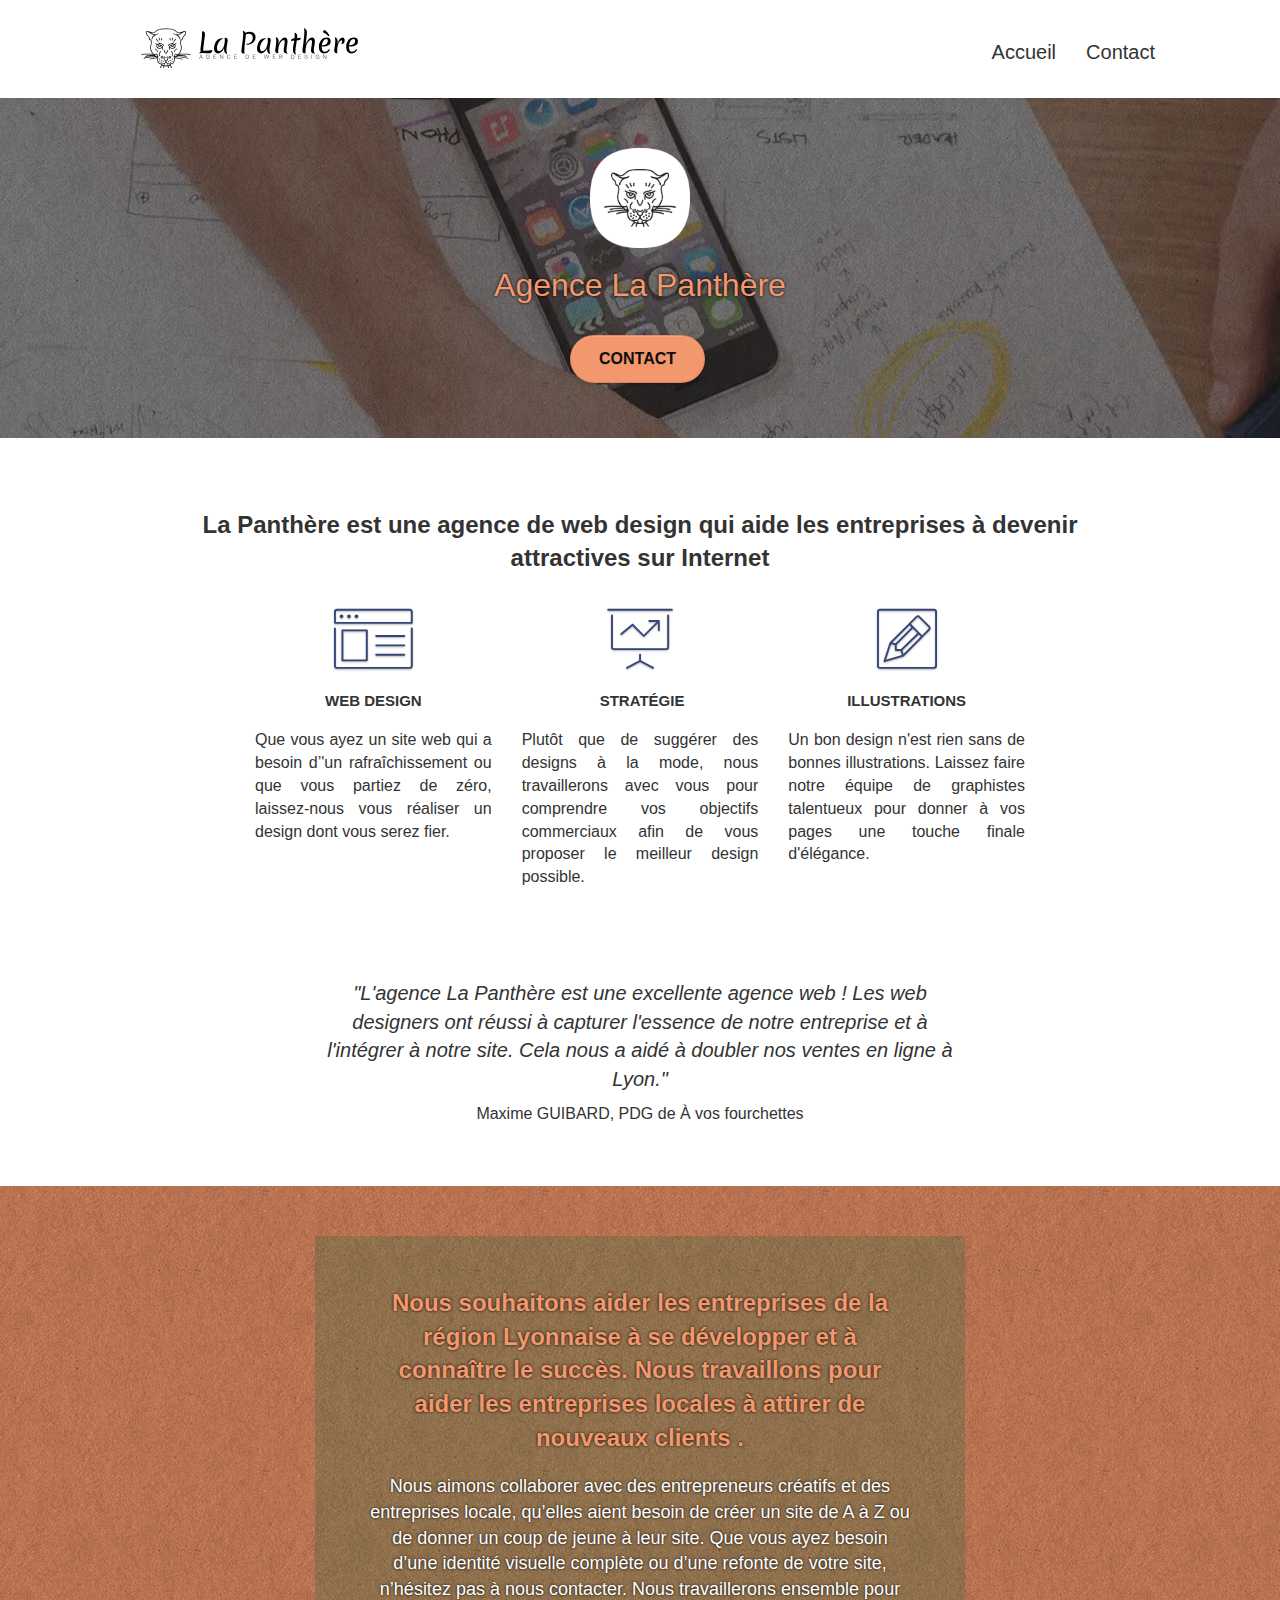
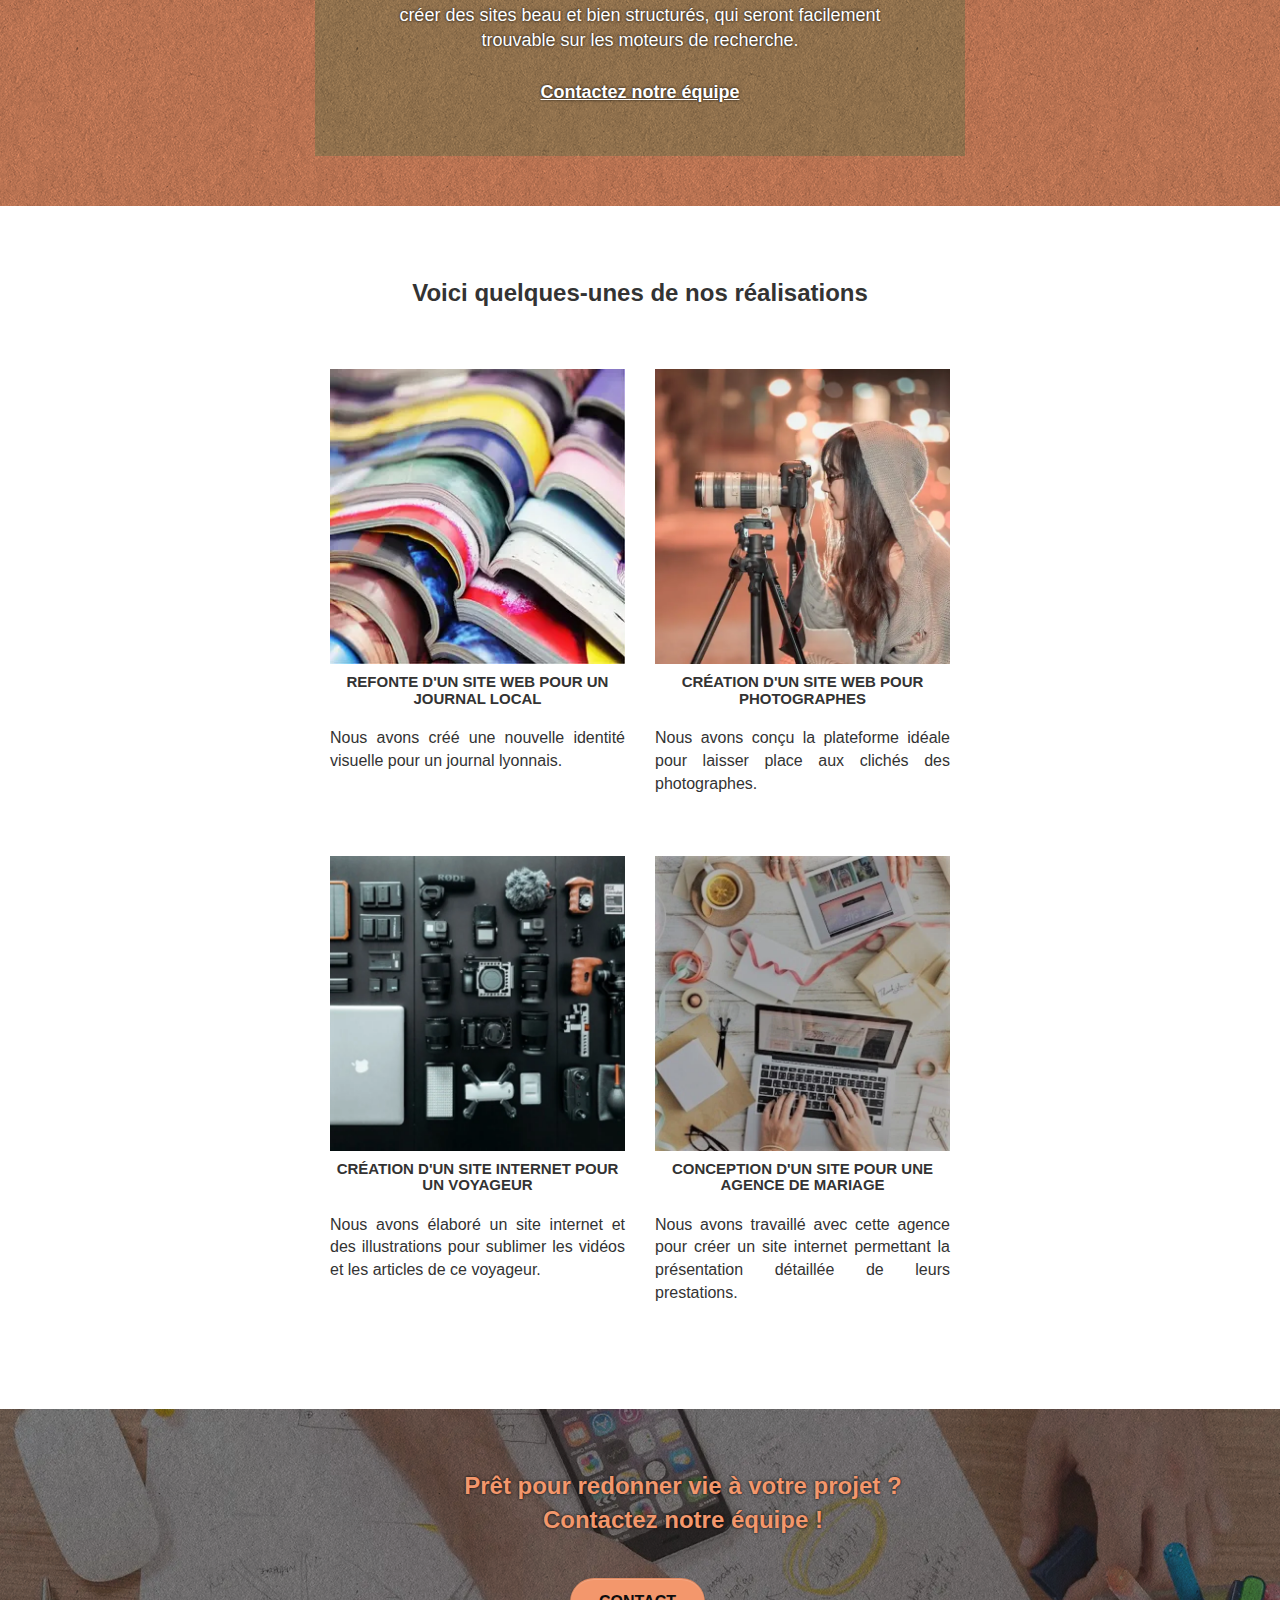
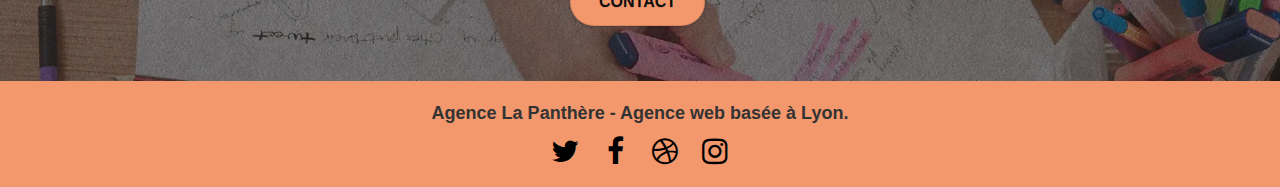
<file: index.html>
<!DOCTYPE html>
<html lang="fr">
<head>
    <meta charset="utf-8">
    <meta name="author" content="La Panthère - Agence web design">
    <meta name="description" content="L'agence de webdesign La Panthère basée à Lyon accompagne votre entreprise dans le développement d'une stratégie pour augmenter votre visibilité et votre attractivité sur Internet !">
    <meta name="viewport" content="width=device-width, initial-scale=1.0, viewport-fit=cover">
	<meta name="robots" content="index,follow">
	

    <title>Accueil | La Panthère, agence de webdesign à Lyon</title>

	<link rel="shortcut icon" type="image/png" href="favicon.jpg">
	
	<link rel="stylesheet" type="text/css" href="./css/bootstrap.min.css">
	<link rel="stylesheet" type="text/css" href="style.min.css">
	<link rel="stylesheet" type="text/css" href="./css/font-awesome.min.css">
	<link rel="stylesheet" type="text/css" href="./css/et-line.min.css">
	
	
	
    
</head>
<body>
<!-- Principal conteneur -->
<div class="page-container">
    
<!-- bloc-0 -->
<div class="bloc bgc-white l-bloc " id="bloc-0">
	<div class="container bloc-sm">

		<nav class="navbar row">
			<div class="navbar-header">	
				<a class="navbar-brand" href="index.html">
					<img src="img/agence-la-panthere-monochrome.svg" alt="agence la panthère"  /></a>
			</div>
			<div class="navbar-1">
				<ul class="site-navigation nav navbar-nav">
					<li>
						<a href="index.html">Accueil</a>
					</li>
					<li>
						<a href="contact.html">Contact</a>
					</li>
				</ul>
			</div>
		</nav>
	</div>
</div>
<!-- bloc-0 END -->

<!-- bloc-1-presentation -->
<div class="bloc bgc-dark-slate-blue bg-banniere d-bloc bg-t-edge bloc-bg-texture texture-paper b-parallax" id="bloc-1-hero">
	<div class="container bloc-lg">
		<div class="row tight-width-whitespace">
			<div class="col-sm-12">
				<img src="img/logo.png" class="center-block image-resize-mode"  alt="logo" />
				<h1 class="text-center hero-bloc-text tc-white ">
					Agence La Panthère
				</h1>
				<div class="text-center">
					<a href="contact.html" class="btn btn-lg btn-clean btn-rd cta-hero btn-atomic-tangerine" id="cta-hero">Contact</a>
				</div>
			</div>
		</div>
	</div>
</div>
<!-- bloc-1-presentation END -->

<!-- bloc-2-services -->
<div class="bloc bgc-white l-bloc" id="bloc-2-services">
	<div class="container bloc-md">
		<div class="row">
			<div class="col-sm-12 text-center">
				 <h2>La Panthère est une agence de web design qui aide les entreprises à devenir attractives sur
                Internet</h2>
			</div>
		</div>
		<div class="row voffset-lg med-width-whitespace">
			<div class="col-sm-4">
				<div class="text-center">
					<span class="et-icon-browser sm-shadow icon-dark-slate-blue icons icon-lg"></span>
				</div>
				<h3 class="mg-md text-center">
					Web design
				</h3>
				<p class="text-justify ">
					Que vous ayez un site web qui a besoin d&rsquo;'un rafraîchissement ou que vous partiez de zéro, laissez-nous vous réaliser un design dont vous serez fier.
				</p>
			</div>
			<div class="col-sm-4">
				<div class="text-center">
					<span class="et-icon-presentation sm-shadow icon-dark-slate-blue icons icon-lg"></span>
				</div>
				<h3 class="mg-md text-center">
					&nbsp;Stratégie
				</h3>
				<p class="text-justify  ">
					Plutôt que de suggérer des designs à la mode, nous travaillerons avec vous pour comprendre vos objectifs commerciaux afin de vous proposer le meilleur design possible.<br>
				</p>
			</div>
			<div class="col-sm-4">
				<div class="text-center">
					<span class="et-icon-edit sm-shadow icon-dark-slate-blue icons icon-lg"></span>
				</div>
				<h3 class="mg-md text-center">
					Illustrations
				</h3>
				<p class="text-justify  ">
					Un bon design n'est rien sans de bonnes illustrations. Laissez faire notre équipe de graphistes talentueux pour donner à vos pages une touche finale d'élégance.
				</p>
			</div>
		</div>
		<div class="row voffset-lg voffset">
			<div class="col-xs-12 col-md-8 col-md-offset-2 text-center">
				<p class="text-center-avis">"L'agence La Panthère est une excellente agence web ! Les web designers ont réussi à capturer l'essence de notre entreprise et à l'intégrer à notre site. Cela nous a aidé à doubler nos ventes en ligne à Lyon."</p>
				<p class="name">Maxime GUIBARD, PDG de À vos fourchettes</p>

			</div>
		</div>
	</div>
</div>
<!-- bloc-2-services END -->

<!-- bloc-3-what-i-do -->
<div class="bloc tc-white bgc-atomic-tangerine bg-presentation d-bloc bloc-bg-texture texture-paper b-parallax" id="bloc-3-what-i-do">
	<div class="container bloc-lg">
		<div class="row tight-width-whitespace black-background">
			<div class="col-sm-12">
				<h2 class="mg-md text-center tc-white">
					Nous souhaitons aider les entreprises de la région Lyonnaise à se développer et à connaître le succès. Nous travaillons pour aider les entreprises locales à attirer de nouveaux clients .<br>
				</h2>
				<p class="text-center white">
					Nous aimons collaborer avec des entrepreneurs créatifs et des entreprises locale, qu’elles aient besoin de créer un site de A à Z ou de donner un coup de jeune à leur site. Que vous ayez besoin d’une identité visuelle complète ou d’une refonte de votre site, n’hésitez pas à nous contacter. Nous travaillerons ensemble pour créer des sites beau et bien structurés, qui seront facilement trouvable sur les moteurs de recherche. <br><br><a class="ltc-white bold-link" href="contact.html">Contactez notre équipe</a><br>
				</p>
			</div>
		</div>
	</div>
</div>
<!-- bloc-3-what-i-do END -->

<!-- bloc-4-portfolio -->
<div class="bloc bgc-white bg-lines-h2-bg bg-repeat l-bloc" id="bloc-4-portfolio">
	<div class="container bloc-lg">
		<div class="row">
			<div class="col-sm-12 text-center">
				<h2>Voici quelques-unes de nos réalisations</h2>
			</div>
		</div>
		<div class="row tight-width-whitespace portfolio-row">
			<div class="col-sm-6">
				<img src="img/1.webp" alt="Création d'un site web du journal" class="img-responsive portfolio-thumb" />
				<h3 class="mg-md text-center">
					Refonte d'un site web pour un journal local
				</h3>
				<p class="text-justify ">
					Nous avons créé une nouvelle identité visuelle pour un journal lyonnais.
				</p>
			</div>
			<div class="col-sm-6">
				<img src="img/2.webp" class="img-responsive portfolio-thumb" alt="Création d'un site web pour photographes" />
				<h3 class="mg-md text-center">
					Création d'un site web pour photographes
				</h3>
				<p class="text-justify ">
					Nous avons conçu la plateforme idéale pour laisser place aux clichés des photographes.
				</p>
			</div>
		</div>
		<div class="row tight-width-whitespace portfolio-row">
			<div class="col-sm-6">
				<img src="img/3.webp" class="img-responsive portfolio-thumb" alt="Création d'un site web pour voyageur"/>
				<h3 class="mg-md text-center">
					Création d'un site internet pour un voyageur
				</h3>
				<p class="text-justify ">
					Nous avons élaboré un site internet et des illustrations pour sublimer les vidéos et les articles de ce voyageur.
				</p>
			</div>
			<div class="col-sm-6">
				<img src="img/4.webp" class="img-responsive portfolio-thumb" alt="Création d'un site web pour agence de mariage" />
				<h3 class="mg-md text-center">
					Conception d'un site pour une agence de mariage
				</h3>
				<p class="text-justify ">
					Nous avons travaillé avec cette agence pour créer un site internet permettant la présentation détaillée de leurs prestations.
				</p>
			</div>
		</div>
	</div>
</div>
<!-- bloc-4-portfolio END -->

<!-- bloc-5-cta -->
<div class="bloc  bg-banniere d-bloc bgc-dark-slate-blue bloc-bg-texture texture-paper" id="bloc-5-cta">
	<div class="container bloc-lg">
		<div class="row">
			<h2 class="mg-md col-xs-offset-1 text-center tc-white">
				Prêt pour redonner vie à votre projet ?<br>Contactez notre équipe !
			</h2>
			<div class="col-sm-12 text-center">
				<a href="contact.html" class="btn btn-atomic-tangerine btn-clean btn-rd btn-lg cta-hero">Contact</a>
			</div>
		</div>
	</div>
</div>
<!-- bloc-5-cta END -->

<!-- Footer - bloc-8 -->
<div class="bloc bgc-atomic-tangerine d-bloc" id="bloc-8">
	<div class="container bloc-sm">
		<div class="row">
			<div class="col-sm-12">
				<p class="text-center footer-white">
					Agence La Panthère - Agence web basée à Lyon.<br>
				</p>
				<div class="row row-no-gutters social">
					<div class="col-sm-3">
						<div class="text-center">
							<a class="social" title="Lien vers notre compte Twitter" aria-label="notre compte Twitter" href="#">
								<span class="fa fa-twitter footer-icon-md"></span>
								
							</a>
						</div>
					</div>
					<div class="col-sm-3">
						<div class="text-center">
							<a class="social" title="Lien vers nnotre compte Facebook" aria-label="notre compte Facebook" href="#">
								<span class="fa fa-facebook footer-icon-md"></span>
						
							</a>
						</div>
					</div>
					<div class="col-sm-3">
						<div class="text-center">
							<a class="social" title="Lien vers nnotre compte Dribbble" aria-label="notre compte Dribbble" href="#">
								<span class="fa fa-dribbble footer-icon-md"></span>
								
							</a>
						</div>
					</div>
					<div class="col-sm-3">
						<div class="text-center">
							<a class="social" title="Lien vers notre compte Instagram" aria-label="notre compte Instagram" href="#">
								<span class="fa fa-instagram footer-icon-md"></span>
								
							</a>
						</div>
					</div>
					
				</div>
			</div>
		</div>
	</div>
</div>
<!-- Footer - bloc-8 END -->

</div>
<!-- Principal conteneur END -->
    

</body>
</html>
</file>
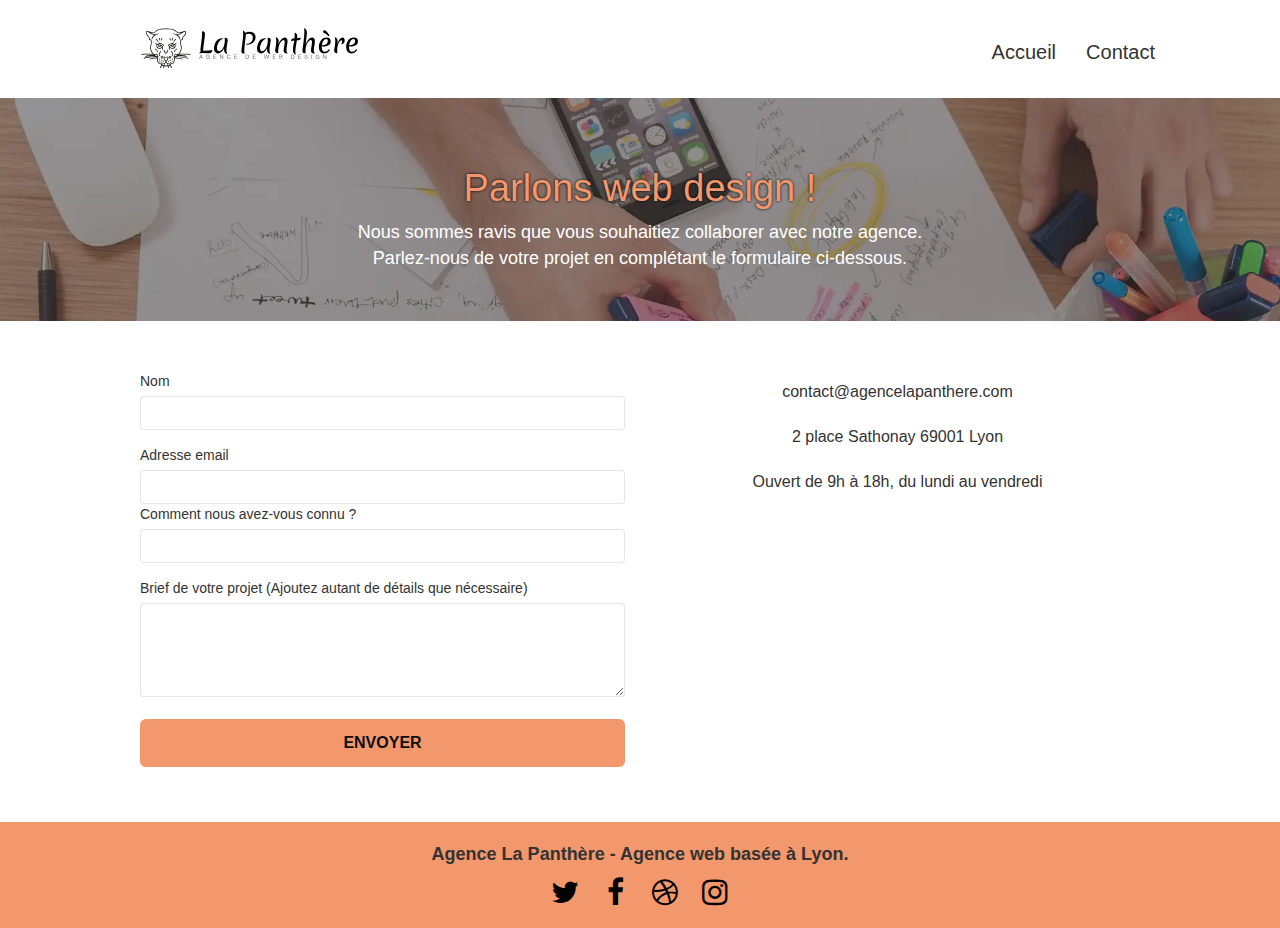
<file: contact.html>
<!DOCTYPE html>
<html lang="fr">
<head>
    <meta charset="utf-8">
    <meta name="author" content="La Panthère - Agence web design">
    <meta name="description" content="Prenez contact avec l'agence de webdesign La Panthère basée à Lyon. Nous accompagnons votre entreprise dans le développement d'une stratégie pour augmenter votre visibilité et votre attractivité sur Internet !">
    <meta name="viewport" content="width=device-width, initial-scale=1.0, viewport-fit=cover">
    <meta name="robots" content="index,follow">
	
	<title>Contact | La Panthère, agence de webdesign à Lyon</title>
	<link rel="shortcut icon" type="image/png" href="favicon.jpg">
	
	<link rel="stylesheet" type="text/css" href="./css/bootstrap.min.css">
	<link rel="stylesheet" type="text/css" href="style.min.css">
	<link rel="stylesheet" type="text/css" href="./css/font-awesome.min.css">
</head>

<body>
<!-- Principal conteneur -->
<div class="page-container">
    
	<!-- bloc-0 -->
	<div class="bloc bgc-white l-bloc " id="bloc-0">
		<div class="container bloc-sm">
			<nav class="navbar row">
				<div class="navbar-header">
					<a class="navbar-brand" href="index.html"><img src="img/agence-la-panthere-monochrome.svg" alt="atlanta web design logo"  /></a>
					<button id="nav-toggle" type="button" class="ui-navbar-toggle navbar-toggle" data-toggle="collapse" data-target=".navbar-1">
						<span class="sr-only">Toggle navigation</span><span class="icon-bar"></span><span class="icon-bar"></span><span class="icon-bar"></span>
					</button>
				</div>
				<div class="navbar-1">
					<ul class="site-navigation nav navbar-nav">
						<li>
							<a href="index.html">Accueil</a>
						</li>
						<li>
							<a href="contact.html">Contact</a>
						</li>
					</ul>
				</div>
			</nav>
		</div>
	</div>
	<!-- bloc-0 END -->

	<!-- bloc-6 -->
	<div class="bloc bg-banniere" id="bloc-6">
		<div class="container bloc-lg">
			<div class="row">
				<div class="col-sm-12">
					<h1 class="text-center hero-bloc-text tc-white">
						Parlons web design !
					</h1>
					<p class="text-center mg-lg white tight-width-whitespace">
						Nous sommes ravis que vous souhaitiez collaborer avec notre agence.<br>
						Parlez-nous de votre projet en complétant le formulaire ci-dessous.
					</p>
				</div>
			</div>
		</div>
	</div>
	<!-- bloc-6 END -->

	<!-- bloc-7 -->
	<div class="bloc bgc-white l-bloc" id="bloc-7">
		<div class="container bloc-lg">
			<div class="row">
				<div class="col-sm-6">
					<form id="form_1">
						<div class="form-group">
							<label for="name">
								Nom
							</label>
							<input id = "name" type="text" class="form-control" required />
						</div>
						<div class="email">
							<label for="name">
								Adresse email
							</label>
							<input id="email" class="form-control" type="email" required />
						</div>
						<div class="form-group">
							<label for="input_504">
								Comment nous avez-vous connu ?
							</label>
							<input id="input_504" class="form-control" type="text" required />
						</div>
						<div class="form-group">
							<label for="message">
								Brief de votre projet (Ajoutez autant de détails que nécessaire)<br>
							</label>
							<textarea id='message' class="form-control" rows="4" cols="50" required></textarea>
						</div> 
						<button class="bloc-button btn btn-lg btn-block cta-hero btn-atomic-tangerine" type="submit">
							Envoyer
						</button>
					</form>
				</div>
				<div class="col-sm-6 contact-info">
					<p>contact@agencelapanthere.com</p>
					<p>2 place Sathonay 69001 Lyon</p>
					<p>Ouvert de 9h à 18h, du lundi au vendredi</p>
				</div>
			</div>
		</div>
	</div>

	<!-- Footer - bloc-8 -->
	<div class="bloc bgc-atomic-tangerine d-bloc" id="bloc-8">
		<div class="container bloc-sm">
			<div class="row">
				<div class="col-sm-12">
					<p class="text-center footer-white">
						Agence La Panthère - Agence web basée à Lyon.<br>
					</p>
					<div class="row row-no-gutters social">
						<div class="col-sm-3">
							<div class="text-center">
								<a class="social" title="Lien vers notre compte Twitter" aria-label="notre compte Twitter" href="#">
									<span class="fa fa-twitter footer-icon-md"></span>
									
								</a>
							</div>
						</div>
						<div class="col-sm-3">
							<div class="text-center">
								<a class="social" title="Lien vers notre compte Facebook" aria-label="notre compte Facebook" href="#">
									<span class="fa fa-facebook footer-icon-md"></span>
									
								</a>
							</div>
						</div>
						<div class="col-sm-3">
							<div class="text-center">
								<a class="social" title="Lien vers nnotre compte Dribbble" aria-label="notre compte Dribbble" href="#">
									<span class="fa fa-dribbble footer-icon-md"></span>
									
								</a>
							</div>
						</div>
						<div class="col-sm-3">
							<div class="text-center">
								<a class="social" title="Lien vers notre compte Instagram" aria-label="notre compte Instagram" href="#">
									<span class="fa fa-instagram footer-icon-md"></span>
									
								</a>
							</div>
						</div>
						
					</div>
				</div>
			</div>
		</div>
	</div>
	<!-- Footer - bloc-8 END -->

</div>
<!-- Principal conteneur END -->
    

</body>
</html>
</file>
<file: style.min.css>
body{margin:0;padding:0;background:#FFF;overflow-x:hidden;-webkit-font-smoothing:antialiased;-moz-osx-font-smoothing:grayscale}a,button{transition:all .3s ease-in-out;outline:none!important}a:hover{text-decoration:none;cursor:pointer}#page-loading-blocs-notifaction{position:fixed;top:0;bottom:0;width:100%;z-index:100000;background:#FFF url(img/pageload-spinner.gif) no-repeat center center}.bloc{width:100%;clear:both;background:50% 50% no-repeat;padding:0 50px;-webkit-background-size:cover;-moz-background-size:cover;-o-background-size:cover;background-size:cover;position:relative}.bloc .container{padding-left:0;padding-right:0}.bloc-lg{padding:50px 50px}.bloc-md{padding:50px}.bloc-sm{padding:20px 50px}.bg-center,.bg-l-edge,.bg-r-edge,.bg-t-edge,.bg-b-edge,.bg-tl-edge,.bg-bl-edge,.bg-tr-edge,.bg-br-edge,.bg-repeat{-webkit-background-size:auto!important;-moz-background-size:auto!important;-o-background-size:auto!important;background-size:auto!important}.bg-repeat{background:repeat}.bg-t-edge{background:top no-repeat}.bloc-bg-texture::before{content:"";background-size:2px 2px;position:absolute;top:0;bottom:0;left:0;right:0}.texture-paper::before{background:url(img/texture-paper.webp);background-size:280px 280px}.b-parallax{background-attachment:fixed}.d-bloc{color:rgba(255,255,255,.7)}.d-bloc button:hover{color:rgba(255,255,255,.9)}.d-bloc .icon-round,.d-bloc .icon-square,.d-bloc .icon-rounded,.d-bloc .icon-semi-rounded-a,.d-bloc .icon-semi-rounded-b{border-color:rgba(255,255,255,.9)}.d-bloc .divider-h span{border-color:rgba(255,255,255,.2)}.d-bloc .a-btn,.d-bloc .navbar a,.d-bloc .navbar-brand,.d-bloc a .icon-sm,.d-bloc a .icon-md,.d-bloc a .icon-lg,.d-bloc a .icon-xl,.d-bloc h1 a,.d-bloc h2 a,.d-bloc h3 a,.d-bloc h4 a,.d-bloc h5 a,.d-bloc h6 a,.d-bloc p a{color:#fff;}.footer-icon-md{color:#000}.d-bloc .a-btn:hover,.d-bloc .navbar a:hover,.d-bloc .navbar-brand:hover,.d-bloc a:hover .icon-sm,.d-bloc a:hover .icon-md,.d-bloc a:hover .icon-lg,.d-bloc a:hover .icon-xl,.d-bloc h1 a:hover,.d-bloc h2 a:hover,.d-bloc h3 a:hover,.d-bloc h4 a:hover,.d-bloc h5 a:hover,.d-bloc h6 a:hover,.d-bloc p a:hover{color:rgba(255,255,255,1)}.d-bloc .navbar-toggle .icon-bar{background:rgba(255,255,255,1)}.d-bloc .btn-wire,.d-bloc .btn-wire:hover{color:rgba(255,255,255,1);border-color:rgba(255,255,255,1)}.d-bloc .panel{color:rgba(0,0,0,.5)}.d-bloc .panel button:hover{color:rgba(0,0,0,.7)}.d-bloc .panel icon{border-color:rgba(0,0,0,.7)}.d-bloc .panel .divider-h span{border-color:rgba(0,0,0,.1)}.d-bloc .panel .a-btn{color:rgba(0,0,0,.6)}.d-bloc .panel .a-btn:hover{color:rgba(0,0,0,1)}.d-bloc .panel .btn-wire,.d-bloc .panel .btn-wire:hover{color:rgba(0,0,0,.7);border-color:rgba(0,0,0,.3)}.d-bloc .panel,.l-bloc{color:rgba(0,0,0,.5)}.d-bloc .panel button:hover,.l-bloc button:hover{color:rgba(0,0,0,.7)}.l-bloc .icon-round,.l-bloc .icon-square,.l-bloc .icon-rounded,.l-bloc .icon-semi-rounded-a,.l-bloc .icon-semi-rounded-b{border-color:rgba(0,0,0,.7)}.d-bloc .panel .divider-h span,.l-bloc .divider-h span{border-color:rgba(0,0,0,.1)}.d-bloc .panel .a-btn,.l-bloc .a-btn,.l-bloc .navbar a,.l-bloc .navbar-brand,.l-bloc a .icon-sm,.l-bloc a .icon-md,.l-bloc a .icon-lg,.l-bloc a .icon-xl,.l-bloc h1 a,.l-bloc h2 a,.l-bloc h3 a,.l-bloc h4 a,.l-bloc h5 a,.l-bloc h6 a,.l-bloc p a{color:rgba(0,0,0,.6)}.d-bloc .panel .a-btn:hover,.l-bloc .a-btn:hover,.l-bloc .navbar a:hover,.l-bloc .navbar-brand:hover,.l-bloc a:hover .icon-sm,.l-bloc a:hover .icon-md,.l-bloc a:hover .icon-lg,.l-bloc a:hover .icon-xl,.l-bloc h1 a:hover,.l-bloc h2 a:hover,.l-bloc h3 a:hover,.l-bloc h4 a:hover,.l-bloc h5 a:hover,.l-bloc h6 a:hover,.l-bloc p a:hover{color:rgba(0,0,0,1)}.l-bloc .navbar-toggle .icon-bar{color:rgba(0,0,0,.6)}.d-bloc .panel .btn-wire,.d-bloc .panel .btn-wire:hover,.l-bloc .btn-wire,.l-bloc .btn-wire:hover{color:rgba(0,0,0,.7);border-color:rgba(0,0,0,.3)}.voffset{margin-top:30px}.voffset-lg{margin-top:80px}.row-no-gutters{margin-right:0;margin-left:0}.col-xs-offset-1{margin-left:8.33333333%}.row.row-no-gutters>[class^="col-"],.row.row-no-gutters>[class*=" col-"]{padding-right:0;padding-left:0}#bloc-1-hero h1{font-size:32px}.navbar{margin-bottom:0;z-index:1}.navbar-brand{height:auto;padding:3px 15px;font-size:25px;font-weight:400;font-weight:600;line-height:44px}.navbar-brand img{max-height:200px;margin:0 5px 0 0;display:inline;height:40px}.navbar-brand img[src$=svg]{min-width:100px}.nav-center .navbar-brand img{margin:0}.navbar .nav{padding-top:2px;margin-right:-16px;z-index:1}.nav>li{float:left;margin-top:4px;font-size:20px}.navbar-nav .open .dropdown-menu>li>a{text-align:inherit}.nav>li a:hover,.nav>li a:focus{background:transparent}.navbar-toggle{margin:10px 10px 0 0;border:0;display:none}.navbar-toggle:hover{background:transparent!important}.navbar-toggle .icon-bar{background-color:rgba(0,0,0,.5);width:26px}.nav-invert .navbar .nav{float:left}.nav-invert .navbar-header,.nav-invert .navbar-brand{float:right;position:relative;z-index:2}.nav>li>.dropdown a{background:none!important;display:block;padding:14px 15px}nav .caret{margin:0 5px}.dropdown-menu .dropdown-menu{top:-8px;left:100%}.dropdown-menu .dropmenu-flow-right{top:100%;left:0;margin-left:-1px;border-top-left-radius:0;border-top-right-radius:0}.dropdown-menu .dropdown span{border:4px solid #000;border-top-color:transparent;border-right-color:transparent;border-bottom-color:transparent;margin:6px -5px 0 0!important;float:right}.mg-md{margin-top:10px;margin-bottom:20px}.mg-lg{margin-top:10px;margin-bottom:40px}.btn{margin:0 5px 5px 0}.btn.pull-right{margin:0 0 5px 5px}.btn-d,.btn-d:hover,.btn-d:focus{color:#FFF;background:rgba(0,0,0,.3)}button{outline:none!important}.btn-rd{border-radius:40px}.btn-clean{border:1px solid rgba(0,0,0,.08);border-bottom-color:rgba(0,0,0,.1);text-shadow:0 1px 0 rgba(0,0,1,.1);box-shadow:0 1px 3px rgba(0,0,1,.25),inset 0 1px 0 0 rgba(255,255,255,.15)}.icon-md{font-size:30px!important}.icon-lg{font-size:60px!important}.sm-shadow{text-shadow:0 1px 2px rgba(0,0,0,.3)}.panel-sq,.panel-sq .panel-heading,.panel-sq .panel-footer{border-radius:0}.panel-rd{border-radius:30px}.panel-rd .panel-heading{border-radius:29px 29px 0 0}.panel-rd .panel-footer{border-radius:0 0 29px 29px}.form-control{border-color:rgba(0,0,0,.1);box-shadow:none}.scrollToTop{width:40px;height:40px;position:fixed;bottom:20px;right:20px;opacity:0;z-index:500;transition:all .3s ease-in-out}.scrollToTop span{margin-top:6px}.showScrollTop{font-size:14px;opacity:1}a[data-lightbox]{position:relative;display:block;text-align:center}#lightbox-modal{display:flex;align-items:center}#lightbox-modal .modal-dialog{width:90%;max-width:900px;margin:0 auto 0}#lightbox-modal .modal-dialog img{max-height:90vh;margin:0 auto}.lightbox-caption{padding:20px;color:#FFF;background:rgba(0,0,0,.5);position:absolute;left:15px;right:15px;bottom:5px}.close-lightbox{color:#FFF;font-size:30px;position:absolute;top:20px;right:20px;z-index:20;background:rgba(0,0,0,.5);border:none;line-height:30px;padding:0 9px 5px;opacity:.3}.close-lightbox:hover,.next-lightbox:hover,.prev-lightbox:hover{opacity:1;color:#FFF}.next-lightbox,.prev-lightbox{font-size:20px;color:rgba(255,255,255,.9);background:rgba(0,0,0,.5);transition:all .2s ease-in-out;position:absolute;top:45%;z-index:1;opacity:.4}.next-lightbox{padding:6px 8px 1px 13px;right:25px}.prev-lightbox{padding:6px 13px 1px 10px;left:25px}.snapshot-lb .modal-body{padding-bottom:45px}.snapshot-lb .lightbox-caption{padding:0;color:rgba(0,0,0,.5);background:none}h1,h2,h3,h4,h5,h6,p,label,.btn,a{font-family:"helvetica";font-weight:400;color:#333!important}.container{max-width:1000px}.hero-bloc-text{font-size:38px}.hero-bloc-text-sub{font-size:36px}.statement-bloc-text{line-height:26px;font-style:italic;font-size:20px;text-align:center;font-weight:lighter;max-width:520px;margin:auto auto auto auto}p{font-size:16px}.text-justify{text-align:justify}.text-center-avis{font-size:20px;font-style:italic}.tight-width-whitespace{max-width:650px;margin:auto auto auto auto}.h1{font-size:20px;font-family:"Open Sans"}.cta-hero{margin-top:22px;color:#FFFFFF!important;text-transform:uppercase;padding:12px 28px 12px 28px;font-size:16px;font-weight:700}.social{max-width:200px;margin:auto auto auto auto}h2{font-size:24px;line-height:1.4em;font-weight:700}h3{font-size:15px;text-transform:uppercase;font-weight:700;color:#333333!important}.med-width-whitespace{max-width:800px;margin:auto auto auto auto;box-shadow:0 0 0 #000}h1{color:#333333!important}h4{color:#333333!important}.icons{margin-bottom:14px;margin-top:24px}.white{color:#FFFFFF!important;font-size:18px}.portfolio-row{margin-bottom:44px;margin-top:50px}.avatar{box-shadow:0 4px 9px rgba(0,0,0,.3)}.black-background{background-color:rgba(165,147,99,.7);padding:40px 40px 40px 40px}.bold-link{font-weight:900;text-decoration:underline!important}.bgc-white{background-color:#FFF}.bgc-dark-slate-blue{background-color:#364577}.bgc-atomic-tangerine{background-color:#F3976C}.tc-white{color:#F3976C!important;text-shadow:0 0 3px #000;position:relative}.footer-white{color:#000;font-size:18px;font-weight:700}.btn-atomic-tangerine{background:#F3976C;color:#0e0e0e!important}.btn-atomic-tangerine:hover{background:#c27956!important;color:#FFFFFF!important}.ltc-white{color:#FFFFFF!important}.ltc-white:hover{color:#cccccc!important}.ltc-atomic-tangerine{color:#F3976C!important}.ltc-atomic-tangerine:hover{color:#c27956!important}.icon-dark-slate-blue{color:#364577!important;border-color:#364577!important}.contact-info{height:100px;display:flex;flex-direction:column;align-items:center;justify-content:center;line-height:35px;margin:20px 0}.bg-banniere{background-image:url(img/agence-la-panthere-1920w.webp)}.bg-presentation{background-image:url(img/image-de-presentation-1920w.webp)}.fa-brands{font-size:25px}@media screen and (max-width:991px){.nav-center.navbar .nav{max-width:100%}.container{width:100%}.b-parallax{background-attachment:scroll}.page-container,#hero-bloc{overflow-x:hidden;position:relative}.bloc{padding-left:20px;padding-right:20px}.bloc-group,.bloc-group .bloc{display:block;width:100%}.bloc-fill-screen .fill-bloc-top-edge,.bloc-fill-screen .fill-bloc-bottom-edge{padding:0 20px;padding-left:0;padding-right:0}}@media screen and (max-width:767px){.page-container{overflow-x:hidden;position:relative}h1,h2,h3,h4,h5,h6,p,#disqus_thread{padding-left:10px!important;padding-right:10px!important}.b-parallax{background-attachment:scroll}.navbar.row{margin-left:0;margin-right:0}.site-navigation{position:inherit;transform:none;-webkit-transform:none;-ms-transform:none}.portfolio-item{margin-bottom:60px}.portfolio-thumb{width:384.4px;height:384.4px}.social{display:flex;justify-content:space-around}.nav>li{background:rgba(0,0,0,.05);text-align:center;width:100%;display:flex;justify-content:center}.nav>li:hover{background:rgba(0,0,0,.08)}.dropdown .dropdown a .caret{float:none;margin:5px 0 0 10px!important;border:4px solid #000;border-bottom-color:transparent;border-right-color:transparent;border-left-color:transparent}.hero{padding:50px 0}.hero-nav{left:-1px;right:-1px}.navbar-collapse{padding:0;overflow-x:hidden;-webkit-box-shadow:none;box-shadow:none}.navbar-brand img{max-height:30px;width:auto;margin:0 55%}.nav-invert .navbar-header{float:none;width:100%}.nav-invert .navbar-toggle{float:left;margin-left:10px}.bloc{padding-left:0;padding-right:0}.bloc-xxl,.bloc-xl,.bloc-lg{padding:30px 0}.bloc-sm,.bloc-md{padding-left:0;padding-right:0}.bloc-tile-2 .container,.bloc-tile-3 .container,.bloc-tile-4 .container,.bloc-fill-screen .fill-bloc-top-edge,.bloc-fill-screen .fill-bloc-bottom-edge{padding-left:0;padding-right:0}.a-block{padding:0 10px}.btn-dwn{display:none}.voffset{margin-top:5px}.voffset-md{margin-top:20px}.voffset-lg{margin-top:30px}form{padding:5px}.close-lightbox{display:inline-block}.blocsapp-device-iphone5{background-size:216px 425px;padding-top:60px;width:216px;height:425px}.blocsapp-device-iphone5 img{width:180px;height:320px}.bloc-mob-center-text{text-align:center}.bloc{padding-left:0;padding-right:0}}
</file>
